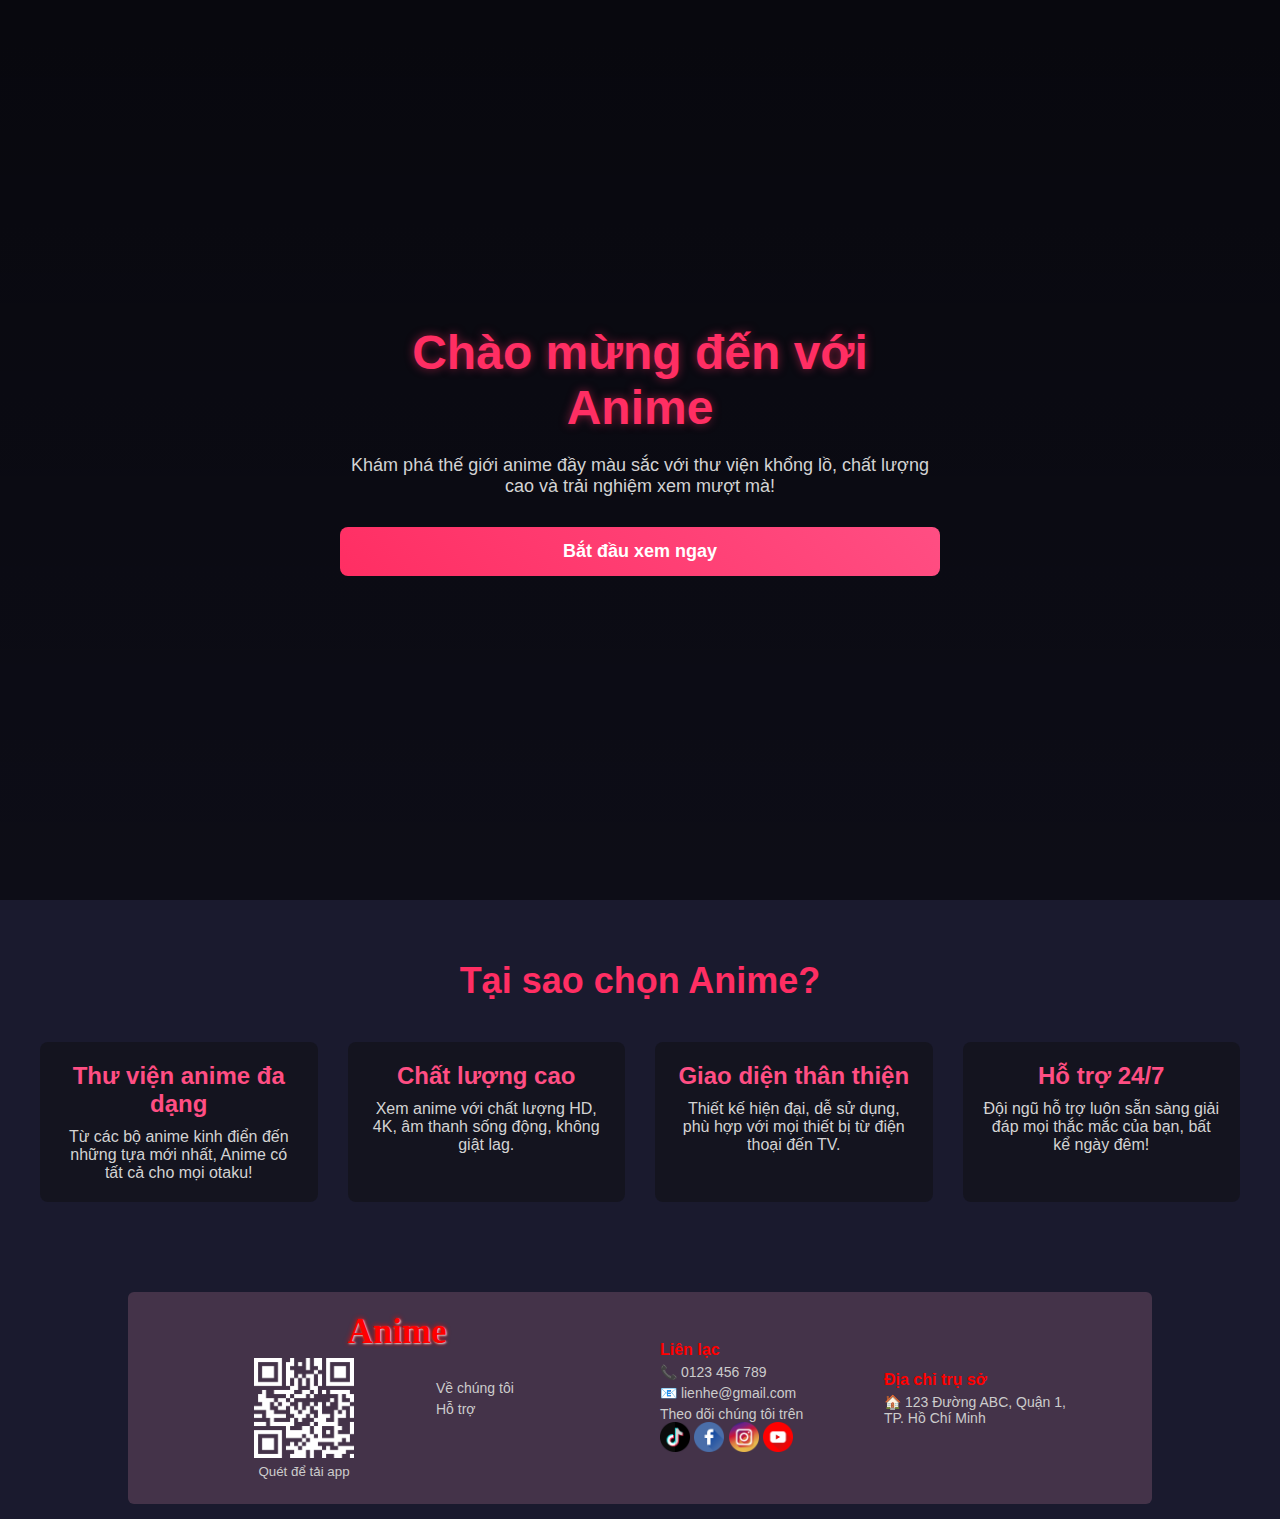
<file: gioithieu.html>
<!DOCTYPE html>
<html lang="vi">
  <head>
    <meta charset="UTF-8" />
    <meta name="viewport" content="width=device-width, initial-scale=1.0" />
    <title>Giới thiệu - Anime</title>
    <link rel="stylesheet" href="gioithieu.css" />
    <link rel="stylesheet" href="ck.css" />
    <link
      href="https://fonts.googleapis.com/css2?family=Poppins:wght@400;600&display=swap"
      rel="stylesheet"
    />
  </head>
  <body>
    <div class="content">
      <section id="home" class="hero">
        <div class="overlay"></div>
        <div class="hero-content">
          <h1>Chào mừng đến với Anime</h1>
          <p>
            Khám phá thế giới anime đầy màu sắc với thư viện khổng lồ, chất
            lượng cao và trải nghiệm xem mượt mà!
          </p>
          <a href="trangchu.html" class="cta-btn">Bắt đầu xem ngay</a>
        </div>
      </section>

      <section class="features">
        <h2>Tại sao chọn Anime?</h2>
        <div class="feature-grid">
          <div class="feature-item">
            <h3>Thư viện anime đa dạng</h3>
            <p>
              Từ các bộ anime kinh điển đến những tựa mới nhất, Anime có tất cả
              cho mọi otaku!
            </p>
          </div>
          <div class="feature-item">
            <h3>Chất lượng cao</h3>
            <p>
              Xem anime với chất lượng HD, 4K, âm thanh sống động, không giật
              lag.
            </p>
          </div>
          <div class="feature-item">
            <h3>Giao diện thân thiện</h3>
            <p>
              Thiết kế hiện đại, dễ sử dụng, phù hợp với mọi thiết bị từ điện
              thoại đến TV.
            </p>
          </div>
          <div class="feature-item">
            <h3>Hỗ trợ 24/7</h3>
            <p>
              Đội ngũ hỗ trợ luôn sẵn sàng giải đáp mọi thắc mắc của bạn, bất kể
              ngày đêm!
            </p>
          </div>
        </div>
      </section>
      <div id="end">
        <div class="contact">
          <div class="contact1">
            <div class="qr">
              <div class="logo">Anime</div>
              <img src="qr.png" id="qr" />
              <small>Quét để tải app</small>
            </div>
          </div>
          <div class="contact1">
            <a href="#" onclick="loadpage('gioithieu.html')">Về chúng tôi</a>
            <a href="#" onclick="loadpage('hotro.html')">Hỗ trợ</a>
          </div>
          <div class="contact1">
            <h4>Liên lạc</h4>
            <p>📞 0123 456 789</p>
            <p>📧 lienhe@gmail.com</p>
            <div class="social-icons">
              <p>Theo dõi chúng tôi trên</p>
              <a href="#"><img src="tiktok.png" alt="TikTok" /></a>
              <a href="#"><img src="facebook.png" alt="Facebook" /></a>
              <a href="#"><img src="instagram.png" alt="Instagram" /></a>
              <a href="#"><img src="youtube.png" alt="YouTube" /></a>
            </div>
          </div>

          <div class="contact1">
            <h4>Địa chỉ trụ sở</h4>
            <p>🏠 123 Đường ABC, Quận 1, TP. Hồ Chí Minh</p>
          </div>
        </div>
      </div>
    </div>
    <script>
      document.querySelectorAll(".nav-link").forEach((anchor) => {
        anchor.addEventListener("click", function (e) {
          if (this.getAttribute("href").startsWith("#")) {
            e.preventDefault();
            const targetId = this.getAttribute("href").substring(1);
            const targetElement = document.getElementById(targetId);
            if (targetElement) {
              window.scrollTo({
                top: targetElement.offsetTop - 60,
                behavior: "smooth",
              });
            }
          }
        });
      });
    </script>
  </body>
</html>
</file>
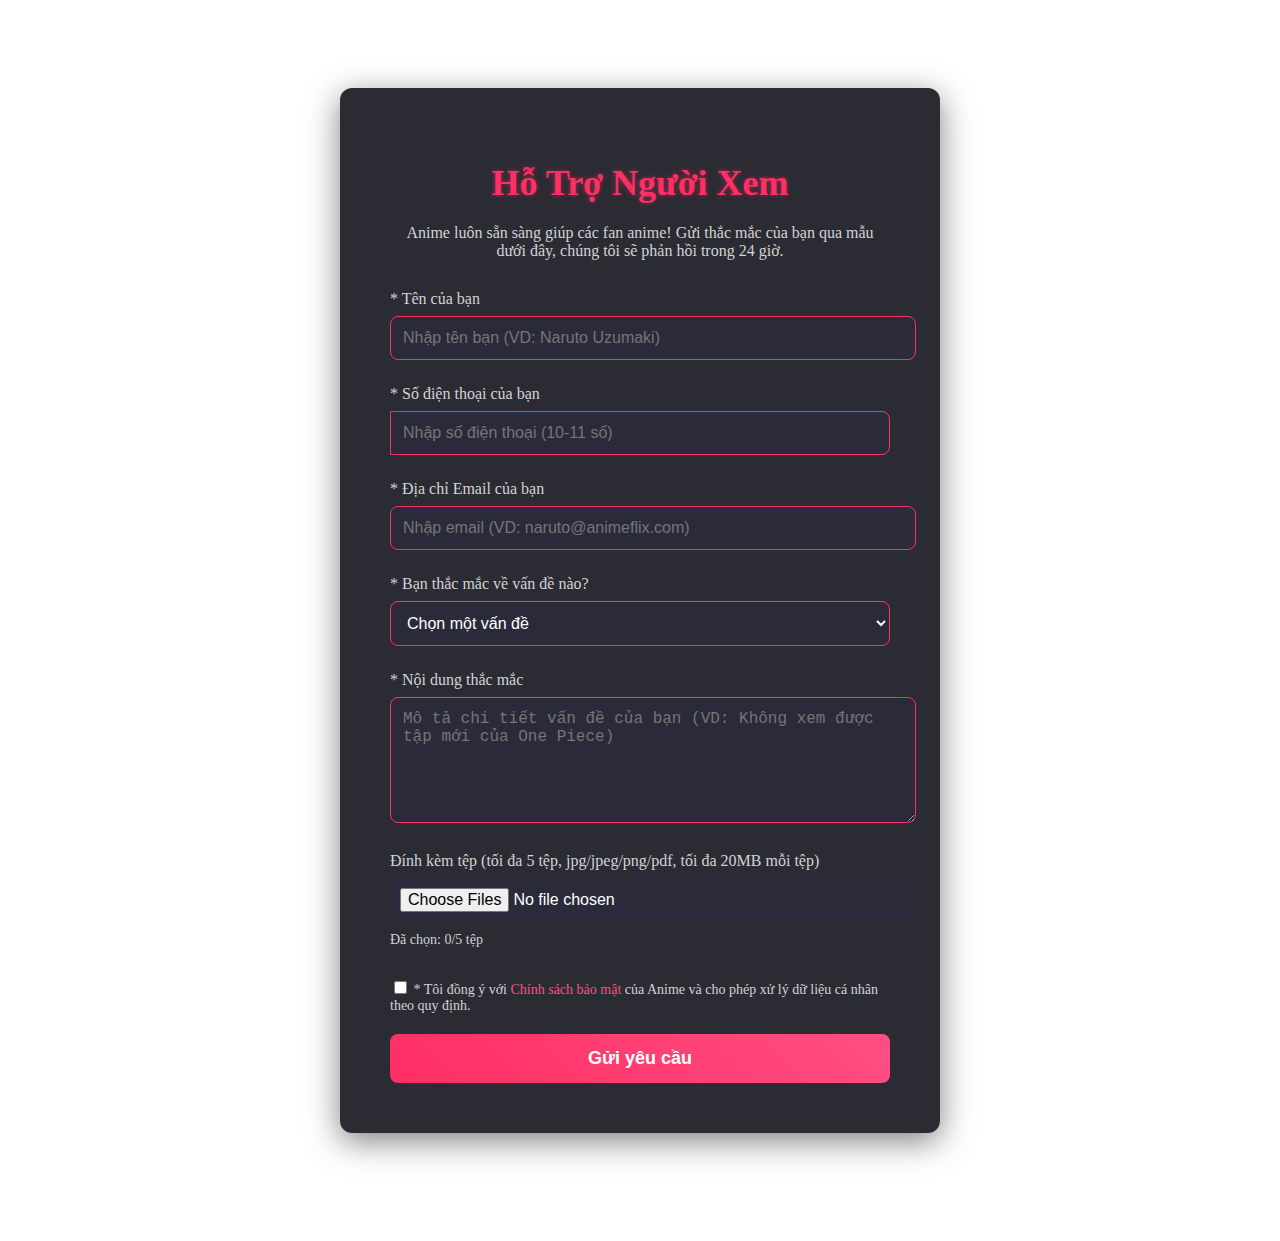
<file: hotro.html>
<!DOCTYPE html>
<html lang="vi">
  <head>
    <meta charset="UTF-8" />
    <meta name="viewport" content="width=device-width, initial-scale=1.0" />
    <title>Hỗ trợ người xem - Anime</title>
    <link rel="stylesheet" href="support.css" />
    <link
      href="https://fonts.googleapis.com/css2?family=Poppins:wght@400;600&display=swap"
      rel="stylesheet"
    />
  </head>
  <body>
    <div id="content">
      <div class="support-container">
        <h1>Hỗ Trợ Người Xem</h1>
        <p>
          Anime luôn sẵn sàng giúp các fan anime! Gửi thắc mắc của bạn qua mẫu
          dưới đây, chúng tôi sẽ phản hồi trong 24 giờ.
        </p>

        <form id="support-form">
          <div class="input-group">
            <label for="name">* Tên của bạn</label>
            <input
              type="text"
              id="name"
              placeholder="Nhập tên bạn (VD: Naruto Uzumaki)"
              required
            />
          </div>

          <div class="input-group">
            <label for="phone">* Số điện thoại của bạn</label>
            <div class="phone-input">
              <input
                type="text"
                id="phone"
                placeholder="Nhập số điện thoại (10-11 số)"
                required
              />
            </div>
          </div>

          <div class="input-group">
            <label for="email">* Địa chỉ Email của bạn</label>
            <input
              type="email"
              id="email"
              placeholder="Nhập email (VD: naruto@animeflix.com)"
              required
            />
          </div>

          <div class="input-group">
            <label for="issue">* Bạn thắc mắc về vấn đề nào?</label>
            <select id="issue" required>
              <option value="" disabled selected>Chọn một vấn đề</option>
              <option value="account">Tài khoản</option>
              <option value="subscription">Gói đăng ký</option>
              <option value="content">Nội dung anime</option>
              <option value="technical">Lỗi kỹ thuật</option>
              <option value="other">Khác</option>
            </select>
          </div>

          <div class="input-group">
            <label for="message">* Nội dung thắc mắc</label>
            <textarea
              id="message"
              placeholder="Mô tả chi tiết vấn đề của bạn (VD: Không xem được tập mới của One Piece)"
              required
            ></textarea>
          </div>

          <div class="input-group">
            <label for="files"
              >Đính kèm tệp (tối đa 5 tệp, jpg/jpeg/png/pdf, tối đa 20MB mỗi
              tệp)</label
            >
            <input
              type="file"
              id="files"
              accept=".jpg,.jpeg,.png,.pdf"
              multiple
            />
            <p id="file-count">Đã chọn: 0/5 tệp</p>
          </div>

          <div class="options">
            <label>
              <input type="checkbox" id="agree" required />
              * Tôi đồng ý với <a href="#">Chính sách bảo mật</a> của Anime và
              cho phép xử lý dữ liệu cá nhân theo quy định.
            </label>
          </div>

          <button type="submit" class="submit-btn">Gửi yêu cầu</button>
        </form>
      </div>
    </div>
    <script>
      function validateEmail(email) {
        const emailRegex = /^[^\s@]+@[^\s@]+\.[^\s@]+$/;
        return emailRegex.test(email);
      }

      function validatePhone(phone) {
        const phoneRegex = /^\d{10,11}$/;
        return phoneRegex.test(phone);
      }

      document
        .getElementById("support-form")
        .addEventListener("submit", function (e) {
          e.preventDefault();

          const name = document.getElementById("name").value.trim();
          const phone = document.getElementById("phone").value.trim();
          const email = document.getElementById("email").value.trim();
          const issue = document.getElementById("issue").value;
          const message = document.getElementById("message").value.trim();
          const agree = document.getElementById("agree").checked;

          if (!name) {
            alert("Bạn chưa nhập tên! Vui lòng nhập tên của bạn.");
            return;
          }

          if (!phone) {
            alert("Bạn chưa nhập số điện thoại! Vui lòng nhập số điện thoại.");
            return;
          }

          if (!validatePhone(phone)) {
            alert("Số điện thoại không hợp lệ! Vui lòng nhập 10-11 số.");
            return;
          }

          if (!email) {
            alert("Bạn chưa nhập email! Vui lòng nhập email của bạn.");
            return;
          }

          if (!validateEmail(email)) {
            alert("Email không hợp lệ! Vui lòng nhập đúng định dạng email.");
            return;
          }

          if (!issue) {
            alert("Bạn chưa chọn vấn đề! Vui lòng chọn một vấn đề cần hỗ trợ.");
            return;
          }

          if (!message) {
            alert(
              "Bạn chưa nhập nội dung thắc mắc! Vui lòng mô tả vấn đề của bạn."
            );
            return;
          }

          if (!agree) {
            alert("Bạn chưa đồng ý với Chính sách bảo mật! Vui lòng xác nhận.");
            return;
          }

          const files = document.getElementById("files").files;
          if (files.length > 5) {
            alert("Bạn đã chọn quá 5 tệp! Vui lòng chọn tối đa 5 tệp.");
            return;
          }

          for (let file of files) {
            if (file.size > 20 * 1024 * 1024) {
              alert(
                `Tệp "${file.name}" vượt quá 20MB! Vui lòng chọn tệp nhỏ hơn.`
              );
              return;
            }
          }

          alert(
            "Yêu cầu hỗ trợ của bạn đã được gửi thành công! Chúng tôi sẽ phản hồi trong 24 giờ."
          );
        });

      document.getElementById("files").addEventListener("change", function () {
        const fileCount = this.files.length;
        document.getElementById(
          "file-count"
        ).textContent = `Đã chọn: ${fileCount}/5 tệp`;
      });
    </script>
  </body>
</html>
</file>
<file: gioithieu.css>
body {
  margin: 0;
  font-family: "Poppins", sans-serif;
  background: #1a1a2e;
  color: #fff;
  overflow-x: hidden;
}

.header {
  position: fixed;
  top: 0;
  left: 0;
  width: 100%;
  background: rgba(20, 20, 30, 0.9);
  display: flex;
  justify-content: space-between;
  align-items: center;
  padding: 20px 30px;
  z-index: 10;
}

.logo {
  font-size: 40px;
  font-weight: 600;
  color: #ff2e63;
  text-shadow: 0 0 10px rgba(255, 46, 99, 0.8);
  transition: transform 0.3s ease;
}

.logo:hover {
  transform: scale(1.1);
}

nav a {
  color: #d3d3d3;
  text-decoration: none;
  margin-left: 20px;
  font-size: 16px;
  transition: color 0.3s ease;
}

nav a:hover {
  color: #ff4e83;
}

.hero {
  position: relative;
  height: 100vh;
  display: flex;
  justify-content: center;
  align-items: center;
  text-align: center;
  background: url("https://images.unsplash.com/photo-1618005182380-5c7f4137b183?q=80&w=2070&auto=format&fit=crop")
    no-repeat center center fixed;
  background-size: cover;
}

.overlay {
  position: absolute;
  top: 0;
  left: 0;
  width: 100%;
  height: 100%;
  background: linear-gradient(rgba(0, 0, 0, 0.7), rgba(0, 0, 0, 0.5));
  z-index: 1;
}

.hero-content {
  position: relative;
  z-index: 2;
  max-width: 600px;
}

.hero-content h1 {
  font-size: 48px;
  color: #ff2e63;
  text-shadow: 0 0 10px rgba(255, 46, 99, 0.5);
  margin-bottom: 20px;
}

.hero-content p {
  font-size: 18px;
  color: #d3d3d3;
  margin-bottom: 30px;
}

.cta-btn {
  display: inline-block;
  padding: 14px 30px;
  background: linear-gradient(45deg, #ff2e63, #ff4e83);
  border-radius: 8px;
  color: #fff;
  font-size: 18px;
  font-weight: 600;
  text-decoration: none;
  transition: transform 0.2s ease, box-shadow 0.2s ease;
}

.cta-btn:hover {
  transform: translateY(-2px);
  box-shadow: 0 4px 12px rgba(255, 46, 99, 0.7);
}

.features {
  padding: 60px 20px;
  text-align: center;
  background: #1a1a2e;
  margin-bottom: 30px;
}

.features h2 {
  font-size: 36px;
  color: #ff2e63;
  margin-bottom: 40px;
}

.feature-grid {
  display: grid;
  grid-template-columns: repeat(auto-fit, minmax(250px, 1fr));
  gap: 30px;
  max-width: 1200px;
  margin: 0 auto;
}

.feature-item {
  background: rgba(20, 20, 30, 0.9);
  padding: 20px;
  border-radius: 8px;
  transition: transform 0.3s ease;
}

.feature-item:hover {
  transform: translateY(-5px);
}

.feature-item h3 {
  font-size: 24px;
  color: #ff4e83;
  margin-bottom: 10px;
}

.feature-item p {
  font-size: 16px;
  color: #d3d3d3;
}

.footer {
  background: rgba(20, 20, 30, 0.9);
  padding: 20px;
  text-align: center;
  font-size: 14px;
  color: #d3d3d3;
}

.footer a {
  color: #ff4e83;
  text-decoration: none;
}

.footer a:hover {
  color: #ff2e63;
  text-decoration: underline;
}

@media (max-width: 768px) {
  .hero-content h1 {
    font-size: 36px;
  }

  .hero-content p {
    font-size: 16px;
  }

  .features h2 {
    font-size: 28px;
  }

  .feature-item h3 {
    font-size: 20px;
  }
}
</file>
<file: ck.css>
* {
  margin: 0;
  box-sizing: border-box;
  padding: 0;
  font-family: "Nunito", sans-serif;
}
html,
body {
  margin: 0;
  padding: 0;
  box-sizing: border-box;
}

#container {
  display: flex;
  flex-wrap: wrap;
  width: 100%;
  height: 100vh;
  margin: 0;
  padding: 0;
  overflow: visible;
  justify-content: center;
}

#bg {
  width: 100%;
  height: 100vh;
  position: fixed;
  top: 0;
  left: 0;
  z-index: -1;
}

/*
.header {
  display: flex;
  flex-direction: row;
  justify-content: space-between;
  align-items: center;
  width: 100%;
  padding-bottom: 10px;
  background-color: transparent;
}
*/
#imgLogo {
  width: 100px;
  height: 80px;
  padding-left: 20px;
} /*
.logo {
  font-family: "Cherry Bomb One", cursive;
  font-size: 35px;
  color: red;
  padding-right: 50px;
  padding-left: 100px;
  text-shadow: 1px 1px 2px #ff4d4d, 0 0 5px #ff0000;
}
*/
.logo {
  font-family: "Cherry Bomb One", cursive;
  font-size: 35px;
  font-weight: bold;
  color: red;
  margin-right: 50px;
  margin-left: 100px;
  text-shadow: 1px 1px 2px #d8cdcd, 0 0 5px #ff0000;
  width: 10%;
  cursor: pointer;
}

.navbar {
  background-color: #06171d;
  width: 100%;
  height: 50px;
  position: fixed;
  top: 0;
  z-index: 10000;
}

li:hover {
  background-color: rgb(182, 129, 129, 0.6);
}

a:hover {
  color: orange;
}
.menu {
  display: flex;
  list-style: none;
  margin: 0;
  padding-left: 10px;
  padding-right: 10px;
  width: 100%;
  text-align: center;
  flex-wrap: wrap;
  align-items: center;
  height: 100%;
}
@media (max-width: 768px) {
  .menu {
    display: none;
    flex-direction: column;
    background-color: rgba(0, 0, 0, 0.6);
    position: absolute;
    top: 50px;
    left: 0;
    height: auto;
    margin-left: 5%;
    width: 50%;
  }

  .menu.show {
    display: flex;
    flex-direction: column;
  }

  .menu > li {
    width: 100% !important;
    padding: 0;
    display: flex;
    flex-direction: column;
    border-bottom: 1px solid #ffffff20;
    justify-content: flex-start;
  }
  li:hover {
    background-color: rgb(182, 129, 129, 0.6);
  }

  .menu > li > a {
    width: 100%;
    text-align: left;
    color: white;
    text-decoration: none;
    white-space: nowrap;
    text-overflow: ellipsis;
    box-sizing: border-box;
    font-size: medium;
  }

  .menu-icon {
    display: block !important;
    font-size: 28px;
    color: white;
    margin-left: 20px;
    cursor: pointer;
  }

  .logo {
    font-family: "Cherry Bomb One", cursive;
    font-size: 30px;
    font-weight: bold;
    color: red;
    margin-left: 20px;
    text-shadow: 1px 1px 2px #d8cdcd, 0 0 5px #ff0000;
    cursor: pointer;
  }

  .dropdown {
    position: static;
    width: 100% !important;
    font-size: medium;
    background-color: rgba(72, 70, 68, 0.5);
  }

  .dropdown .column {
    width: 100%;
  }

  .dropdown a {
    display: block;
    width: 100%;
    padding: 10px 25px;
    text-align: left;
  }
  .dropdownCountry {
    position: static;
    width: 100% !important;
    font-size: medium;
    background-color: rgba(72, 70, 68, 0.5);
  }

  .dropdownCountry .columnCountry {
    width: 100%;
  }

  .dropdownCountry a {
    display: block;
    width: 100%;
    padding: 10px 25px;
    text-align: left;
  }
}

.menu-icon {
  font-size: 26px;
  color: white;
  cursor: pointer;
  display: none;
  margin-left: 5%;
}
.navbar-left {
  display: flex;
  align-items: center;
  height: 100%;
}
.linear {
  display: flex;
  align-items: center;
  flex-direction: row;
  top: 50%;
  transform: translateY(-50%);
  position: absolute;
  padding-right: 6%;
  right: 0;
  gap: 20px;
  width: 30%;
}

.linear li {
  padding: 6px;
}

@media (max-width: 768px) {
  .linear {
    position: static;
    transform: none;
    width: 100%;
    flex-direction: row;
    align-items: center;
    justify-content: end;
    margin-top: 10px;
  }

  #imgFind {
    width: 20px !important;
    height: 20px !important;
  }
  #user {
    width: 25px !important;
    height: 25px !important;
  }
  .findManga {
    display: flex;
    justify-content: flex-end !important;
    width: 50%;
  }

  #inputtext {
    width: 100% !important;
  }
}
.menu ul {
  text-align: center;
  display: flex;
  align-items: center;
  list-style-type: none;
  position: relative;
}
.menu > li {
  width: 15%;
  height: 100%;
  padding: 0;
  color: white;
  cursor: pointer;
  font-size: large;
  display: flex;
  justify-content: center;
  align-items: center;
}

.dropdown {
  display: none;
  position: absolute;
  top: 100%;
  left: 20%;
  background-color: rgba(72, 70, 68, 0.5);
  padding: 20px;
  z-index: 1000;
  width: 400px;
  flex-direction: row;
  justify-content: center;
  align-items: center;
  gap: 20px;
  border: 2px;
}
.menu > li.has-dropdown {
  position: relative;
}

.menu > li.has-dropdown:hover .dropdown {
  display: flex;
  justify-content: center;
  cursor: pointer;
  align-items: center;
}

a {
  text-decoration: none;
  color: #ffffff;
  cursor: pointer;
  width: 100%;
}
.dropdownCountry {
  display: none;
  position: absolute;
  top: 100%;
  left: 20%;
  background-color: rgba(72, 70, 68, 0.5);
  padding: 20px;
  z-index: 1000;
  width: 300px;
  flex-wrap: wrap;
  flex-direction: row;
  justify-content: center;
  align-items: center;
  gap: 20px;
  border: 2px;
}
.column {
  width: 100px;
  display: flex;
  flex-direction: column;
  flex-grow: 1;
  gap: 10px;
}

.columnCountry {
  width: 50px;
  gap: 20px;
  display: flex;
  flex-direction: column;
  flex-grow: 1;
}
.column a {
  color: rgb(253, 252, 252);
  text-decoration: none;
  padding: 5px 0;
}
.columnCountry a {
  color: rgb(253, 252, 252);
  text-decoration: none;
  padding: 5px 0;
}
.menu > li.dropdown:hover {
  cursor: pointer;
}
.menu > li.has-dropdown:hover .dropdownCountry {
  display: flex;
  justify-content: center;
  cursor: pointer;
  align-items: center;
}
.column a:hover {
  color: orange;
  background-color: rgb(155, 56, 56, 0.5);
}

.columnCountry a:hover {
  color: orange;
  background-color: rgb(155, 56, 56, 0.5);
}

#content {
  display: flex;
  flex-direction: column;
  width: 100%;
  padding-top: 25px;
  height: 100vh;
  align-items: center;
}

.type {
  display: flex;
  flex-direction: column;
  padding-left: 80px;
  padding-right: 80px;
  padding-bottom: 0;
  width: 100%;
}

.title {
  font-family: "Poppins", sans-serif;
  font-size: 40px;
  color: #ffffff;
  text-align: left;
  margin: 10px 0;
}
/*
.anime-scroll {
  display: flex;
  overflow-x: auto;
  gap: 20px;
  padding: 50px;
  scroll-behavior: smooth;
  white-space: nowrap;
  -ms-overflow-style: none;
  scrollbar-width: none;
}

.anime-scroll::-webkit-scrollbar {
  display: none;
}

.anime-card {
  flex: 0 0 auto;
  width: 200px;
  background: #333;
  color: white;

  border-radius: 8px;
  overflow: hidden;
  text-align: center;
  box-shadow: 0 0 5px rgba(0, 0, 0, 0.3);
}

.anime-card img {
  width: 100%;
  height: auto;
  display: block;
}

.anime-card p {
  margin: 8px 0;
  font-size: 14px;
  padding: 12px;
  display: flex;
  flex-wrap: wrap;
  justify-content: center;
}
*/
#findIcon {
  background: none;
  border: none;
  outline: none;
  font-size: 100%;
}
button:hover {
  cursor: pointer;
}
.anime-scroll {
  display: flex;
  overflow-x: auto;
  gap: 12px;
  padding-top: 50px;
  padding-bottom: 50px;
  scroll-behavior: smooth;
  white-space: nowrap;
  -ms-overflow-style: none;
  scrollbar-width: none;
}

.anime-scroll::-webkit-scrollbar {
  display: none;
}
/*
.anime-card {
  flex: 0 0 auto;
  width: 200px;
  background: #333;
  color: white;
  border-radius: 8px;
  overflow: hidden;
  text-align: center;
  transition: transform 0.3s, box-shadow 0.3s;
  box-shadow: 0 8px 20px rgba(0, 0, 0, 0.5);
}
*/
.anime-card img {
  width: 100%;
  height: 250px;
  display: block;
}

.anime-card p {
  margin: 8px 0;
}

.findanime {
  background-color: rgb(217, 214, 215);
  border-radius: 30px;
  width: 250px;
  height: 30px;
  padding: 7px;
  display: flex;
  transition: 0.4s;
}

.findManga {
  display: flex;
  flex-direction: row;
  justify-content: center;
  flex-wrap: nowrap;
}

#inputtext {
  background: none;
  border: none;
  width: 80%;
  height: auto;
  justify-content: center;
  outline: none;
  color: #ffffff;

  box-shadow: none;
}
#inputtext::placeholder {
  color: white;
}
#accountbutton a {
  text-decoration: none;
  background: none;
  border: none;
  outline: none;
}

#accountbutton {
  background: none;
  border: none;
  outline: none;
}
#imgFind {
  width: 30px;
  height: 30px;
  float: right;
  outline: none;
  border: none;
  box-shadow: none;
  filter: brightness(0) saturate(100%) invert(20%) sepia(100%) saturate(5000%)
    hue-rotate(10deg) brightness(1.2);
}

.dot {
  width: 6px;
  height: 6px;
  background: white;
  border-radius: 50%;
  position: absolute;
  pointer-events: none;
  opacity: 0.7;
}

a button input {
  outline: none;
  box-shadow: none;
}
/*
#movie-header {
  width: 100%;
  height: 500px;
  margin: 0;
  background-size: cover;
  background-position: center;
  position: relative;
  transition: background-image 1s ease-in-out;
}
.overlay {
  position: absolute;
  top: 0;
  left: 0;
  width: 100%;
  height: 100%;
  background: rgba(0, 0, 0, 0.4);
  color: white;
  display: flex;
  flex-direction: column;
  justify-content: center;
  align-items: center;
  text-align: center;
  padding: 20px;
}
.title {
  font-size: 3em;
  margin-bottom: 0.5em;
}

.description {
  font-size: 1.5em;
}
*/

.header {
  height: 100vh;
  margin-bottom: 20px;
  width: 90%;
  position: relative;
}

#movie-header {
  position: relative;
  height: 100vh;
  background-size: cover;
  background-position: center;
  background-repeat: no-repeat;
  transition: background-image 1s ease-in-out;
  overflow: hidden;
}
.arrow {
  position: absolute;
  top: 50%;
  transform: translateY(-50%);
  font-size: 50px;
  color: white;
  background-color: rgba(0, 0, 0, 0.4);
  padding: 10px;
  cursor: pointer;
  border-radius: 50%;
  opacity: 0;
  transition: opacity 0.3s ease;
  z-index: 2;
  user-select: none;
}

.left-arrow {
  left: 20px;
}

.right-arrow {
  right: 20px;
}

#movie-header:hover .arrow {
  opacity: 1;
}
.overlay {
  position: absolute;
  width: 100%;
  height: 100%;
  display: flex;
  flex-direction: column;
  justify-content: flex-end;
  padding: 50px;
  color: white;
}

.overlay:hover {
  cursor: pointer;
}
#movie-title {
  font-size: 40px;
  font-weight: bold;
  margin-bottom: 10px;
  color: white;
  text-shadow: -1px -1px 0 #000, 1px -1px 0 #000, -1px 1px 0 #000,
    1px 1px 0 #000, 2px 2px 4px red;
}

#movie-desc {
  font-size: 16px;
  margin-bottom: 20px;
  max-width: 600px;
}

.buttons-header {
  display: flex;
  justify-content: space-between;
  align-items: center;
  margin-top: 10px;
}

.btn-header {
  padding: 10px 20px;
  border: none;
  cursor: pointer;
  font-weight: bold;
  background-color: transparent;
  border-radius: 6px;
  transition: background 0.3s;
}

.btn-header.like img {
  background: transparent;
  width: 50px;
  height: 50px;
  filter: brightness(0) saturate(100%) invert(20%) sepia(100%) saturate(7000%)
    hue-rotate(-10deg) brightness(1.1);

  transition: fill 0.3s;

  border-radius: 3px;
  padding: 5px;
}

.btn-header.watch img {
  border-radius: 3px;

  width: 50px;
  height: 50px;
  padding: 5px;
}

.btn.like {
  background: transparent;
  filter: brightness(0) saturate(100%) invert(20%) sepia(100%) saturate(7000%)
    hue-rotate(-10deg) brightness(1.1);
  width: 50px;
  height: 50px;
  padding: 5px;
  display: flex;
  justify-content: center;
  align-items: center;
}

.btn.watch {
  background: #ff4444;
  color: white;
  border-radius: 3px;
}

.card-buttons {
  display: flex;
  justify-content: space-between;
  align-items: center;
  margin-top: 10px;
  padding-left: 10px;
}

.btn {
  padding: 6px 12px;
  border: none;
  background-color: transparent;
  cursor: pointer;
  display: flex;
  align-items: center;
  transition: transform 0.3s;
}

.btn img.icon {
  width: 30px;
  height: 30px;
  margin-right: 5px;
  transition: transform 0.2s;
}

.icon:hover {
  transform: scale(1.2);
}

#user {
  width: 30px;
  height: 30px;
  filter: brightness(0) invert(1);
}

.anime-card {
  position: relative;
  flex: 0 0 auto;
  width: 200px;
  background: transparent;
  color: white;
  border-radius: 8px;
  overflow: hidden;
  text-align: center;
  box-shadow: 0 8px 20px rgba(0, 0, 0, 0.5);
  transition: transform 0.3s ease, box-shadow 0.3s ease;
}

.anime-card:hover {
  transform: scale(1.12);
  box-shadow: 0 0 30px 10px rgba(255, 0, 0, 0.5);
  z-index: 10;
  cursor: pointer;
}

.card-info {
  position: absolute;
  bottom: 0;
  left: 0;
  width: 100%;
  padding: 8px;
  background-color: rgba(0, 0, 0, 0.7);
  opacity: 0;
  word-wrap: break-word;
  transform: translateY(100%);
  transition: transform 0.4s, opacity 0.4s;
}

.anime-card:hover .card-info {
  opacity: 1;
  transform: translateY(0);
}

.name {
  font-size: large;
  white-space: normal;
  word-wrap: break-word;
  overflow-wrap: break-word;
}
.anime-title {
  white-space: normal;
  word-wrap: break-word;
  overflow-wrap: break-word;
  font-size: 18px;
  display: flex;
  padding: 5px;
  flex-wrap: wrap;
  width: 100%;
  font-weight: bold;
  color: #ff4444;
  text-shadow: 1px 1px 2px black;
  margin: 6px 0 4px 0;
}

.anime-episodes,
.anime-country {
  padding-left: 10px;
  font-size: 13px;
  color: #ccc;
  margin: 2px 0;
  text-align: left;
  white-space: normal;
  word-wrap: break-word;
  overflow-wrap: break-word;
}

.contact {
  display: flex;
  width: 80%;
  border-radius: 6px;
  flex-direction: row;
  background-color: rgba(240, 155, 186, 0.2);
  align-items: center;
  flex-wrap: wrap;
  padding-right: 5%;
  padding-left: 5%;
}

#end {
  display: flex;
  flex-direction: column;
  align-items: center;
  width: 100%;
  flex-wrap: wrap;

  padding-bottom: 15px;
}
.contact1 p,
.contact1 a {
  color: #ccc;
  font-size: 14px;
  text-decoration: none;
}

.contact a:hover {
  color: #ff0000;
}

.contact1 {
  display: flex;
  flex-direction: column;
  padding: 20px;

  gap: 5px;
  width: 25%;
  justify-content: center;
  align-self: center;
}
.contact1 h2 {
  text-align: center;
}

.contact1 h4 {
  color: #ff0000;
}

.social-icons img {
  width: 30px;
  height: 30px;
}
.contact1 img {
  width: 30px;
  height: 30px;
}

#qr {
  width: 100px;
  height: 100px;
  filter: brightness(0) invert(1);
}
.qr {
  display: flex;
  flex-direction: column;
  justify-content: center;
  align-items: center;
  gap: 6px;
  padding-bottom: 5px;
}

.qr small {
  color: #ccc;
}
.contact1 .logo {
  padding-left: 20%;
}

.anime-list {
  display: flex;
  flex-wrap: wrap;
  justify-content: center;
  gap: 20px;
  margin-top: 20px;
  padding: 50px;
}
/*
#pagination {
  width: 100%;
  display: flex;
  justify-content: center;
  align-items: center;
  gap: 10px;
  padding: 20px;
  gap: 5px;
  margin-top: 20px;
}

.pagination-wrapper {
  display: flex;
  align-items: center;
  gap: 10px;
  background-color: rgba(0, 0, 0, 0.7);
  padding: 10px 20px;
  border-radius: 10px;
  max-width: 300px;
  margin: auto;
  overflow: hidden;
}

#page-numbers {
  display: flex;
  overflow-x: auto;
  max-width: 300px;
  white-space: nowrap;
  scrollbar-width: none;
  background-color: antiquewhite;
  border-radius: 8px;
  padding: 3px;
}

#page-numbers::-webkit-scrollbar {
  display: none;
}

.arrow {
  cursor: pointer;
  background: none;
  border: none;
  font-size: 24px;
  color: #ff4444;
  user-select: none;
  flex-shrink: 0;
}

#page-numbers button {
  padding: 8px 14px;
  font-size: 14px;
  margin: 0 4px;
  background-color: antiquewhite;
  border: none;
  border-radius: 6px;
  cursor: pointer;
  transition: background-color 0.3s;
}

#page-numbers button:hover {
  background-color: #cc0000;
  color: white;
}

#page-numbers button.active {
  background-color: #ff4444;
  color: white;
  font-weight: bold;
}
*/
#pagination {
  display: flex;
  justify-content: center;
  margin-top: 20px;
  position: relative;
  width: 400px;
  flex-direction: row;
  align-items: center;
  justify-content: center;
}

.pagination-wrapper {
  display: flex;
  align-items: center;
  justify-content: center;
  gap: 10px;
  background-color: rgba(0, 0, 0, 0.7);
  padding: 10px 20px;
  border-radius: 10px;
  width: 400px;
}

#page-numbers {
  display: flex;
  gap: 6px;
  white-space: nowrap;
  background-color: antiquewhite;
  padding: 3px;
  border-radius: 8px;
}

.arrow1 {
  cursor: pointer;
  background: red;
  border: none;
  font-size: 24px;
  width: 30px;
  color: #620a0a;
}

#page-numbers button {
  padding: 8px 14px;
  font-size: 14px;
  border: none;
  background-color: antiquewhite;
  border-radius: 6px;
  cursor: pointer;
}

#page-numbers button:hover {
  background-color: #cc0000;
  color: white;
}

#page-numbers button.active {
  background-color: #ff4444;
  color: white;
  font-weight: bold;
}
#searchResultContainer {
  width: 80%;
  height: 100vh;
}
#finded {
  color: #ffffff;
}
#searchResultContainer p {
  color: #ffffff;
}
</file>
<file: support.css>
#content {
  display: flex;
  flex-direction: column;
  width: 100%;
  justify-content: center;
  align-items: center;
  height: auto;
  padding-bottom: 20px;
}

.support-container {
  position: relative;
  z-index: 2;
  background: rgba(20, 20, 30, 0.9);
  padding: 50px;
  border-radius: 12px;
  width: 90%;
  max-width: 500px;
  text-align: center;
  box-shadow: 0 8px 32px rgba(0, 0, 0, 0.5);
  animation: fadeIn 0.5s ease-in-out;
  margin: 80px auto;
}

@keyframes fadeIn {
  from {
    opacity: 0;
    transform: translateY(20px);
  }
  to {
    opacity: 1;
    transform: translateY(0);
  }
}

h1 {
  font-size: 36px;
  margin-bottom: 20px;
  color: #ff2e63;
  text-shadow: 0 0 5px rgba(255, 46, 99, 0.5);
}

p {
  font-size: 16px;
  color: #d3d3d3;
  margin-bottom: 30px;
}

.input-group {
  margin-bottom: 25px;
  text-align: left;
}

.input-group label {
  display: block;
  font-size: 16px;
  margin-bottom: 8px;
  color: #d3d3d3;
}

.input-group input,
.input-group select,
.input-group textarea {
  width: 100%;
  padding: 12px;
  font-size: 16px;
  background: #2a2a3a;
  border: 1px solid #ff2e63;
  border-radius: 8px;
  color: #fff;
  transition: border-color 0.3s ease, box-shadow 0.3s ease;
}

.input-group textarea {
  min-height: 100px;
  resize: vertical;
}

.input-group input:focus,
.input-group select:focus,
.input-group textarea:focus {
  outline: none;
  border-color: #ff4e83;
  box-shadow: 0 0 8px rgba(255, 46, 99, 0.5);
}

.phone-input {
  display: flex;
  align-items: center;
}

.phone-prefix {
  padding: 12px;
  background: #2a2a3a;
  border: 1px solid #ff2e63;
  border-right: none;
  border-radius: 8px 0 0 8px;
  color: #d3d3d3;
  font-size: 16px;
}

.phone-input input {
  border-radius: 0 8px 8px 0;
}

.input-group input[type="file"] {
  border: none;
  padding: 10px 10px;
}

#file-count {
  font-size: 14px;
  color: #d3d3d3;
  margin-top: 10px;
}

.options {
  margin-bottom: 20px;
  font-size: 14px;
  color: #d3d3d3;
  text-align: left;
}

.options a {
  color: #ff4e83;
  text-decoration: none;
  transition: color 0.3s ease;
}

.options a:hover {
  color: #ff2e63;
  text-decoration: underline;
}

.submit-btn {
  width: 100%;
  padding: 14px;
  background: linear-gradient(45deg, #ff2e63, #ff4e83);
  border: none;
  border-radius: 8px;
  color: #fff;
  font-size: 18px;
  font-weight: 600;
  cursor: pointer;
  transition: transform 0.2s ease, box-shadow 0.2s ease;
}

.submit-btn:hover {
  transform: translateY(-2px);
  box-shadow: 0 4px 12px rgba(255, 46, 99, 0.7);
}
</file>
